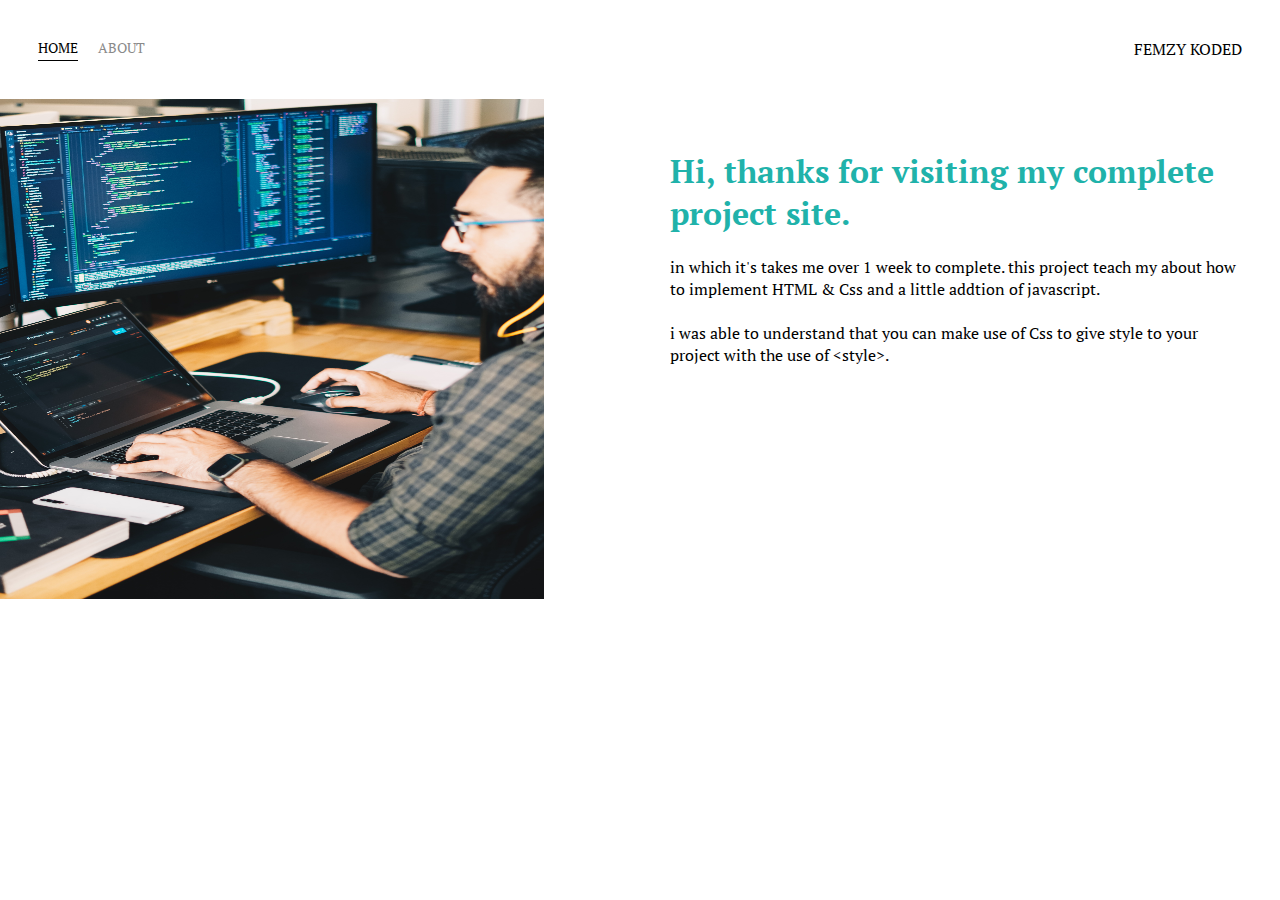
<file: about.html>
<!DOCTYPE html>
<html>
<head>
    <meta charset="UTF-8">
    <title>About</title>
    <link href="https://fonts.googleapis.com/css2?family=PT+Serif:ital@1&display=swap" rel="stylesheet">
    <link rel="stylesheet" href="styles.css">
</head>
<body>
    <div class="container">
        <div class="nav-wrapper">
            <div class="left-side">
                <div class="nav-link-wrapper active-nav-link">
                    <a href="index.html">Home</a>
                </div>

                <div class="nav-link-wrapper">
                    <a href="about.html">About</a>
                </div>
            </div>

            <div class="right-side">
                <div class="brand">
                    <div>FEMZY KODED</div>
                </div>
            </div>
        </div>

        <div class="content-wrapper">
            <div class="two-colum-wrapper">
                <div class="profile-image-wrapper">
                    <img src="./images/project2.jpg">
                </div>

                <div class="profile-content-wrapper">
                    <h1>Hi, thanks for visiting my complete project site.</h1>
                    <p></p>
                    in which it's takes me over 1 week to complete. this project teach my about how to implement
                    HTML & Css and a little addtion of javascript.
                    <br>
                    <br>
                    i was able to understand that you can make use of Css to give style to your project with the use of &lt;style&gt;.</p>
                </div>
            </div>
        </div>

    </div>
</body>
</html>
</file>
<file: styles.css>
/* Master Styles  */
body {
    font-family: 'PT Serif', serif;
    margin: 0px;
}

.container {
    display: grid;
    grid-template-columns: 1fr;
}

/* Nav Styles */
.nav-wrapper {
    display: flex;
    justify-content: space-between;
    padding: 38px;
}
.left-side {
    display: flex;
}

.nav-wrapper > .left-side > div {
    margin-right: 20px;
    font-size: 0.9em;
    text-transform: uppercase;
}

.nav-link-wrapper {
    height: 22px;
    border-bottom: 1px solid transparent;
    transition: border-bottom 0.5s;
}

.nav-link-wrapper a {
    color: #8a8a8a;
    text-decoration: none;
    transition: color 0.5s;
}

.nav-link-wrapper:hover {
    border-bottom: 1px solid black;
}

.nav-link-wrapper a:hover {
    color: black;
}

.active-nav-link {
    border-bottom: 1px solid black;
}

.active-nav-link a {
    color: black !important;
}
/* Project styles */

.project-items-wrapper {
    display: grid;
    grid-template-columns: 1fr 1fr 1fr;
}

.project-item-wrapper {
    position: relative;
}

.project-img-background {
    height: 350px;
    width: 100%;
    background-size: cover;
    background-position: center;
    background-repeat: no-repeat;
}

.img-text-wrapper {
    position: absolute;
    top: 0;
    display: flex;
    flex-direction: column;
    justify-content: center;
    align-items: center;
    height: 100%;
    text-align: center;
    padding-left: 100px;
    padding-right: 100px;
}

.logo-wrapper img {
    width: 50%;
    margin-bottom: 20px;
}

/*Needs to be more specific with selector  */
.img-text-wrapper .subtitle {
    transition: 1s;
    font-weight: 600;
    color: transparent;
}

.img-text-wrapper:hover .subtitle {
    font-weight: 600;
    color: lightseagreen;
}

.img-darken {
    transition: 1s;
    filter: brightness(10%);
}

/* About Page */
.two-colum-wrapper {
    display: grid;
    grid-template-columns: 1fr 1fr;
}

.profile-image-wrapper img {
    height: 500px;
    width: 85%;
}

.profile-content-wrapper {
    padding: 30px;
}

.profile-content-wrapper h1 {
    color: lightseagreen;
}
</file>
